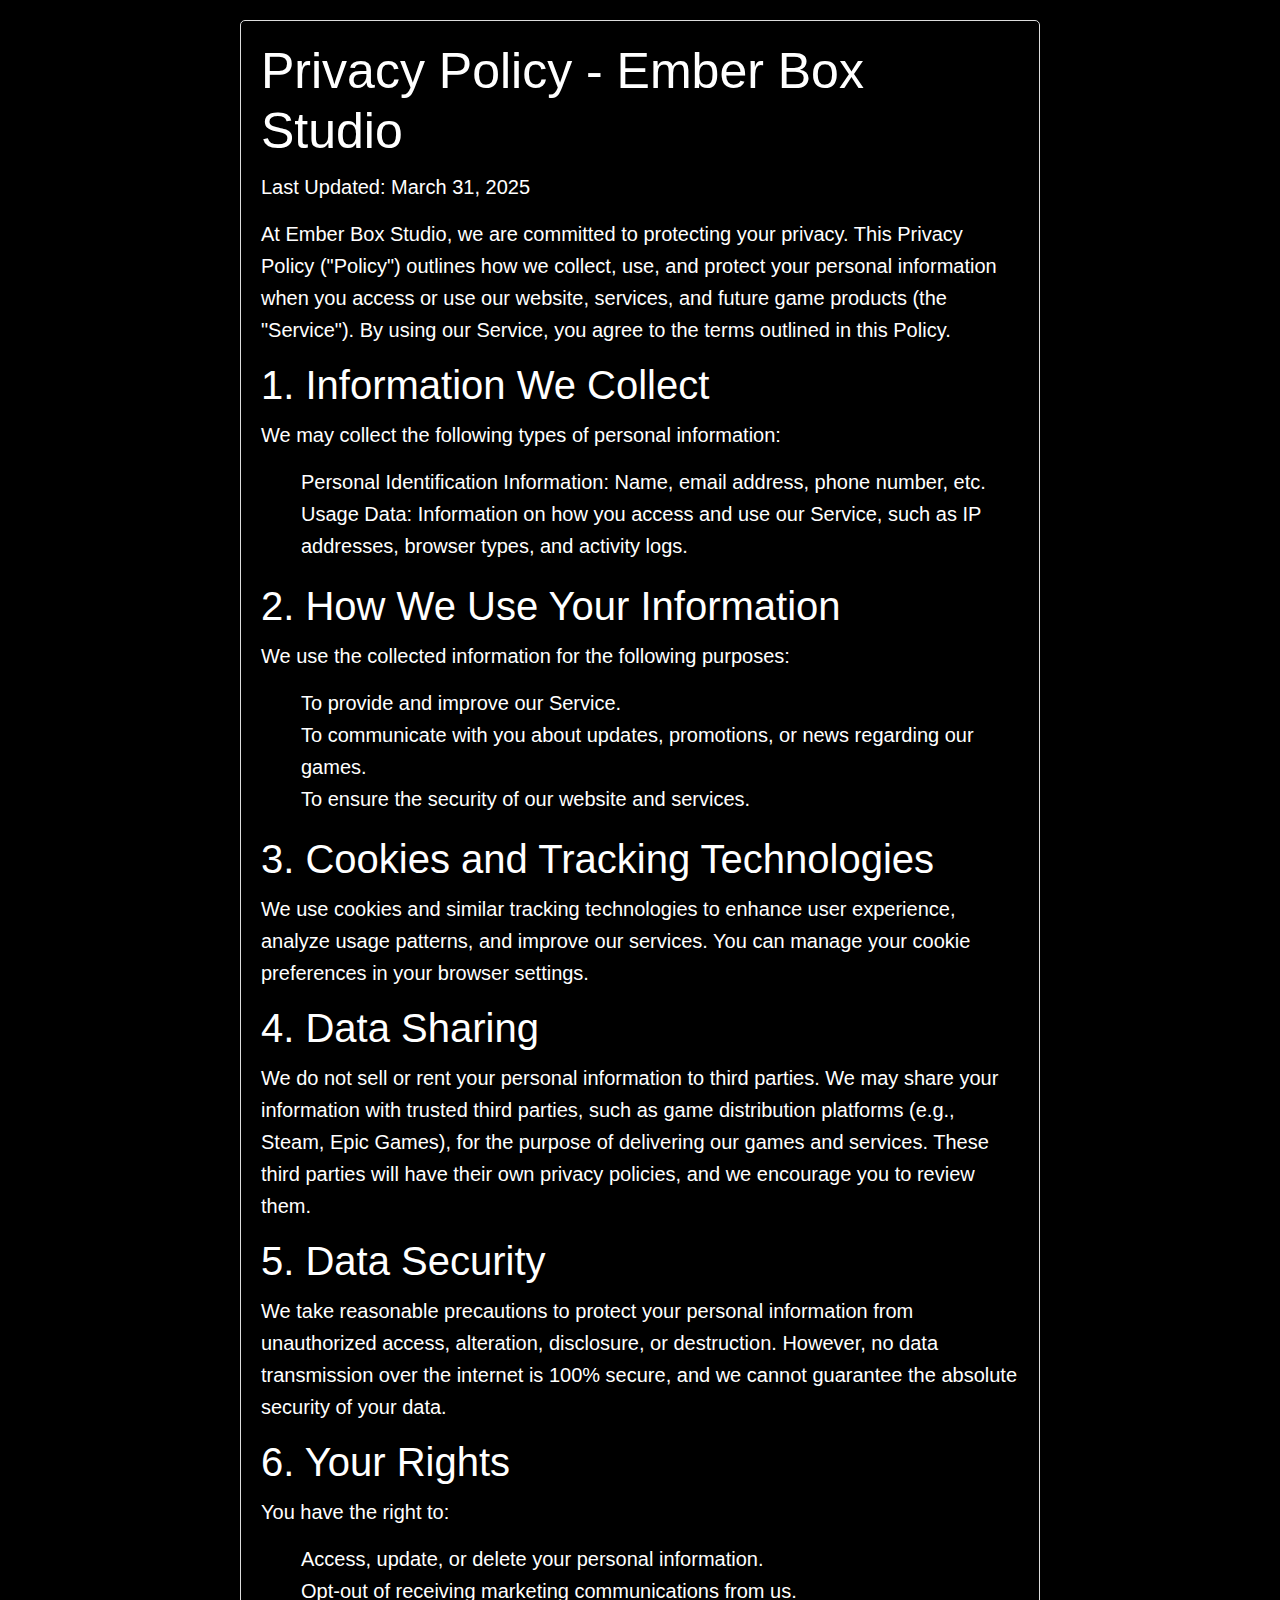
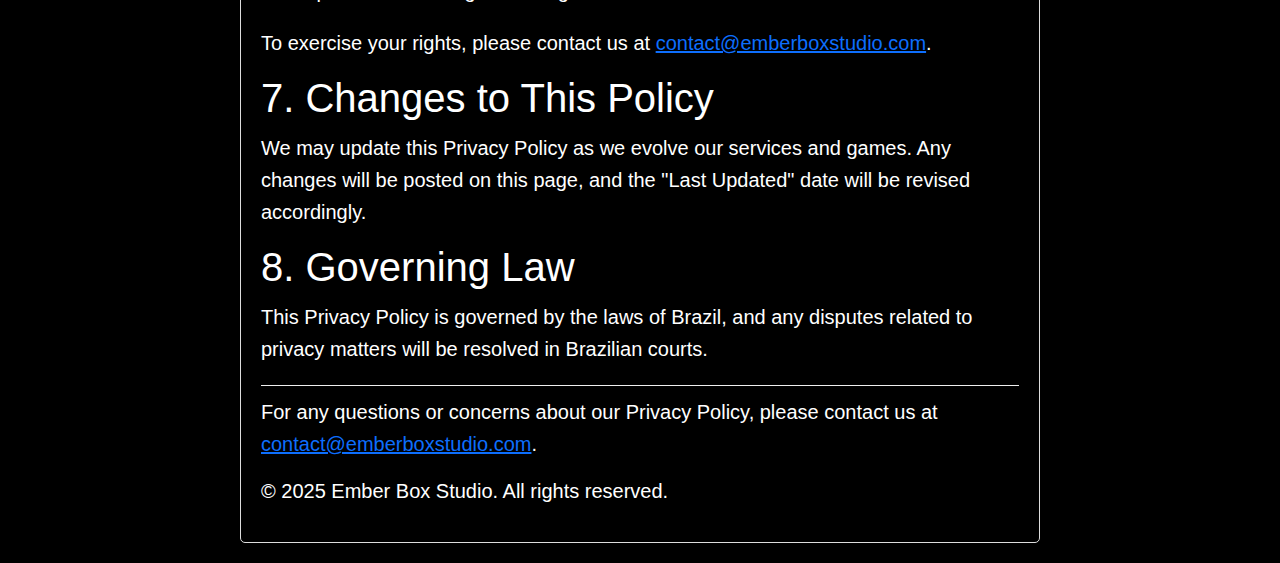
<file: privacy.html>
<!DOCTYPE html>
<html lang="en">
    <!DOCTYPE html>
    <html lang="en">
    <head>
        <meta charset="utf-8">
        <meta http-equiv="X-UA-Compatible" content="IE=edge">
        <meta name="viewport" content="width=device-width, initial-scale=1.0">
    
        <title>Privacy Policy</title>
    
        <link rel="icon" href="./IMG/logomarca_-_sem_background.png" type="image/jpeg">
    
        <link href="https://fonts.googleapis.com/css?family=Reem+Kufi|Roboto:300" rel="stylesheet">
        <link href="https://use.fontawesome.com/releases/v5.13.1/css/all.css" rel="stylesheet">
        <link rel="stylesheet" href="css/reset.css">
        <link rel="stylesheet" href="./css/terms-style.css">
        <link href="https://cdn.jsdelivr.net/npm/bootstrap@5.3.3/dist/css/bootstrap.min.css" rel="stylesheet" integrity="sha384-QWTKZyjpPEjISv5WaRU9OFeRpok6YctnYmDr5pNlyT2bRjXh0JMhjY6hW+ALEwIH" crossorigin="anonymous">
        <link rel="preconnect" href="https://fonts.googleapis.com">
        <link rel="preconnect" href="https://fonts.gstatic.com" crossorigin>
        <link href="https://fonts.googleapis.com/css2?family=Press+Start+2P&display=swap" rel="stylesheet">
        <link href="https://fonts.googleapis.com/css2?family=Exo+2:wght@900&display=swap" rel="stylesheet">
    </head>
<body>
    <style>
        body {
          font-family: sans-serif;
          line-height: 1.6;
          margin: 20px;
          background-color: black;
          color: #ffffff;
        }
        .privacy-container {
          max-width: 800px;
          margin: auto;
          border: 1px solid #ddd;
          padding: 20px;
          border-radius: 5px;
        }
        h1 {
          color: #ffffff;
        }
        h2 {
          color: #ffffff;
        }
        p {
          margin-bottom: 15px;
          color: #ffffff;
        }
        .contact-info {
          margin-top: 20px;
          border-top: 1px solid #eee;
          padding-top: 10px;
        }
        ol {
          list-style-type: decimal;
        }
        ol li {
          margin-bottom: 10px;
        }
        </style>
</head>
<body>
    <div class="privacy-container">
        <h1>Privacy Policy - Ember Box Studio</h1>
        <p>Last Updated: March 31, 2025</p>
      
        <p>At Ember Box Studio, we are committed to protecting your privacy. This Privacy Policy ("Policy") outlines how we collect, use, and protect your personal information when you access or use our website, services, and future game products (the "Service"). By using our Service, you agree to the terms outlined in this Policy.</p>
      
        <h2>1. Information We Collect</h2>
        <p>We may collect the following types of personal information:</p>
        <ul>
          <li>Personal Identification Information: Name, email address, phone number, etc.</li>
          <li>Usage Data: Information on how you access and use our Service, such as IP addresses, browser types, and activity logs.</li>
        </ul>
      
        <h2>2. How We Use Your Information</h2>
        <p>We use the collected information for the following purposes:</p>
        <ul>
          <li>To provide and improve our Service.</li>
          <li>To communicate with you about updates, promotions, or news regarding our games.</li>
          <li>To ensure the security of our website and services.</li>
        </ul>
      
        <h2>3. Cookies and Tracking Technologies</h2>
        <p>We use cookies and similar tracking technologies to enhance user experience, analyze usage patterns, and improve our services. You can manage your cookie preferences in your browser settings.</p>
      
        <h2>4. Data Sharing</h2>
        <p>We do not sell or rent your personal information to third parties. We may share your information with trusted third parties, such as game distribution platforms (e.g., Steam, Epic Games), for the purpose of delivering our games and services. These third parties will have their own privacy policies, and we encourage you to review them.</p>
      
        <h2>5. Data Security</h2>
        <p>We take reasonable precautions to protect your personal information from unauthorized access, alteration, disclosure, or destruction. However, no data transmission over the internet is 100% secure, and we cannot guarantee the absolute security of your data.</p>
      
        <h2>6. Your Rights</h2>
        <p>You have the right to:</p>
        <ul>
          <li>Access, update, or delete your personal information.</li>
          <li>Opt-out of receiving marketing communications from us.</li>
        </ul>
        <p>To exercise your rights, please contact us at <a href="mailto:contact@emberboxstudio.com">contact@emberboxstudio.com</a>.</p>
      
        <h2>7. Changes to This Policy</h2>
        <p>We may update this Privacy Policy as we evolve our services and games. Any changes will be posted on this page, and the "Last Updated" date will be revised accordingly.</p>
      
        <h2>8. Governing Law</h2>
        <p>This Privacy Policy is governed by the laws of Brazil, and any disputes related to privacy matters will be resolved in Brazilian courts.</p>
      
        <div class="contact-info">
          <p>For any questions or concerns about our Privacy Policy, please contact us at <a href="mailto:contact@emberboxstudio.com">contact@emberboxstudio.com</a>.</p>
          <p>© 2025 Ember Box Studio. All rights reserved.</p>
        </div>
      </div>
</body>
</html>
</file>
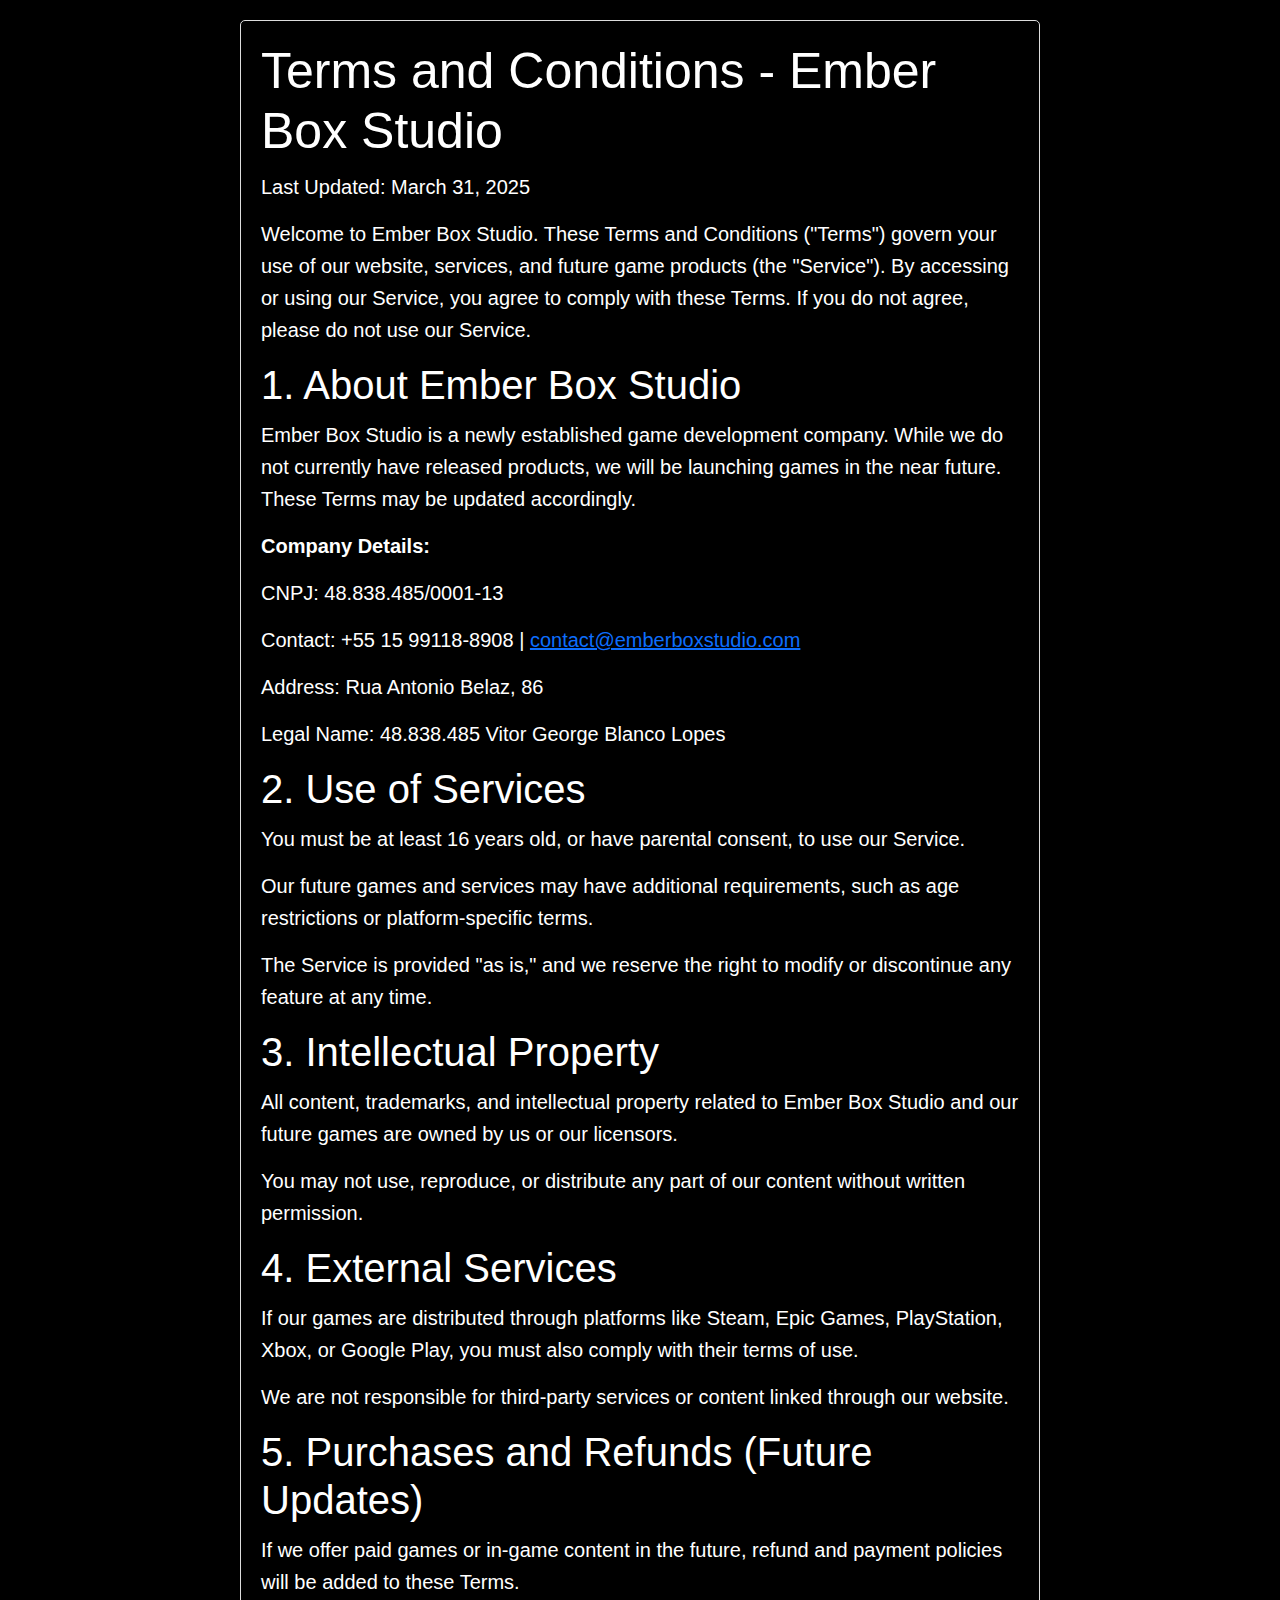
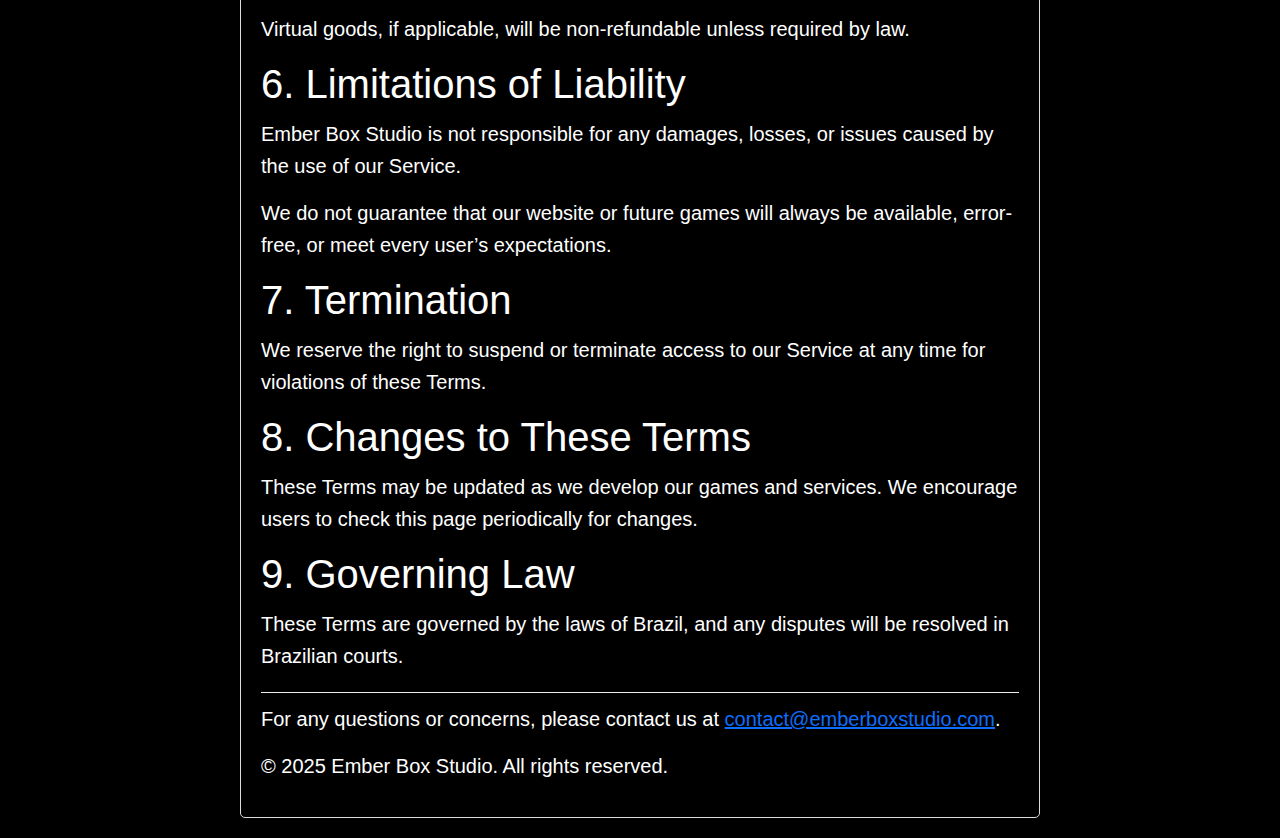
<file: terms-and-conditions.html>
<!DOCTYPE html>
<html lang="en">
<head>
    <meta charset="utf-8">
    <meta http-equiv="X-UA-Compatible" content="IE=edge">
    <meta name="viewport" content="width=device-width, initial-scale=1.0">
    <title>Terms and Conditions</title>
    <link rel="icon" href="./IMG/logomarca_-_sem_background.png" type="image/jpeg">
    <link href="https://fonts.googleapis.com/css?family=Reem+Kufi|Roboto:300" rel="stylesheet">
    <link href="https://use.fontawesome.com/releases/v5.13.1/css/all.css" rel="stylesheet">
    <link rel="stylesheet" href="css/reset.css">
    <link rel="stylesheet" href="./css/terms-style.css">
    <link href="https://cdn.jsdelivr.net/npm/bootstrap@5.3.3/dist/css/bootstrap.min.css" rel="stylesheet" integrity="sha384-QWTKZyjpPEjISv5WaRU9OFeRpok6YctnYmDr5pNlyT2bRjXh0JMhjY6hW+ALEwIH" crossorigin="anonymous">
    <link rel="preconnect" href="https://fonts.googleapis.com">
    <link rel="preconnect" href="https://fonts.gstatic.com" crossorigin>
    <link href="https://fonts.googleapis.com/css2?family=Press+Start+2P&display=swap" rel="stylesheet">
    <link href="https://fonts.googleapis.com/css2?family=Exo+2:wght@900&display=swap" rel="stylesheet">
    <style>
        .offcanvas {
            width: 250px;
        }
        body {
            font-family: sans-serif;
            line-height: 1.6;
            margin: 20px;
            overflow: auto !important;
            background-color: black !important;
            color: #ffffff !important;
        }
        .terms-container {
            max-width: 800px;
            margin: auto;
            border: 1px solid #ddd;
            padding: 20px;
            border-radius: 5px;
        }
        h1 {
            color: #ffffff;
        }
        h2 {
            color: #ffffff;
        }
        p {
            margin-bottom: 15px;
        }
        .contact-info {
            margin-top: 20px;
            border-top: 1px solid #eee;
            padding-top: 10px;
        }
        ol {
            list-style-type: decimal;
        }
        ol li {
            margin-bottom: 10px;
        }
    </style>
</head>
<body>
    <div class="terms-container">
        <h1>Terms and Conditions - Ember Box Studio</h1>
        <p>Last Updated: March 31, 2025</p>

        <p>Welcome to Ember Box Studio. These Terms and Conditions ("Terms") govern your use of our website, services, and future game products (the "Service"). By accessing or using our Service, you agree to comply with these Terms. If you do not agree, please do not use our Service.</p>

        <h2>1. About Ember Box Studio</h2>
        <p>Ember Box Studio is a newly established game development company. While we do not currently have released products, we will be launching games in the near future. These Terms may be updated accordingly.</p>

        <p><strong>Company Details:</strong></p>
        <p>CNPJ: 48.838.485/0001-13</p>
        <p>Contact: +55 15 99118-8908 | <a href="mailto:contact@emberboxstudio.com">contact@emberboxstudio.com</a></p>
        <p>Address: Rua Antonio Belaz, 86</p>
        <p>Legal Name: 48.838.485 Vitor George Blanco Lopes</p>

        <h2>2. Use of Services</h2>
        <p>You must be at least 16 years old, or have parental consent, to use our Service.</p>
        <p>Our future games and services may have additional requirements, such as age restrictions or platform-specific terms.</p>
        <p>The Service is provided "as is," and we reserve the right to modify or discontinue any feature at any time.</p>

        <h2>3. Intellectual Property</h2>
        <p>All content, trademarks, and intellectual property related to Ember Box Studio and our future games are owned by us or our licensors.</p>
        <p>You may not use, reproduce, or distribute any part of our content without written permission.</p>

        <h2>4. External Services</h2>
        <p>If our games are distributed through platforms like Steam, Epic Games, PlayStation, Xbox, or Google Play, you must also comply with their terms of use.</p>
        <p>We are not responsible for third-party services or content linked through our website.</p>

        <h2>5. Purchases and Refunds (Future Updates)</h2>
        <p>If we offer paid games or in-game content in the future, refund and payment policies will be added to these Terms.</p>
        <p>Virtual goods, if applicable, will be non-refundable unless required by law.</p>

        <h2>6. Limitations of Liability</h2>
        <p>Ember Box Studio is not responsible for any damages, losses, or issues caused by the use of our Service.</p>
        <p>We do not guarantee that our website or future games will always be available, error-free, or meet every user’s expectations.</p>

        <h2>7. Termination</h2>
        <p>We reserve the right to suspend or terminate access to our Service at any time for violations of these Terms.</p>

        <h2>8. Changes to These Terms</h2>
        <p>These Terms may be updated as we develop our games and services. We encourage users to check this page periodically for changes.</p>

        <h2>9. Governing Law</h2>
        <p>These Terms are governed by the laws of Brazil, and any disputes will be resolved in Brazilian courts.</p>

        <div class="contact-info">
            <p>For any questions or concerns, please contact us at <a href="mailto:contact@emberboxstudio.com">contact@emberboxstudio.com</a>.</p>
            <p>© 2025 Ember Box Studio. All rights reserved.</p>
        </div>
    </div>
</body>
</html>
</file>
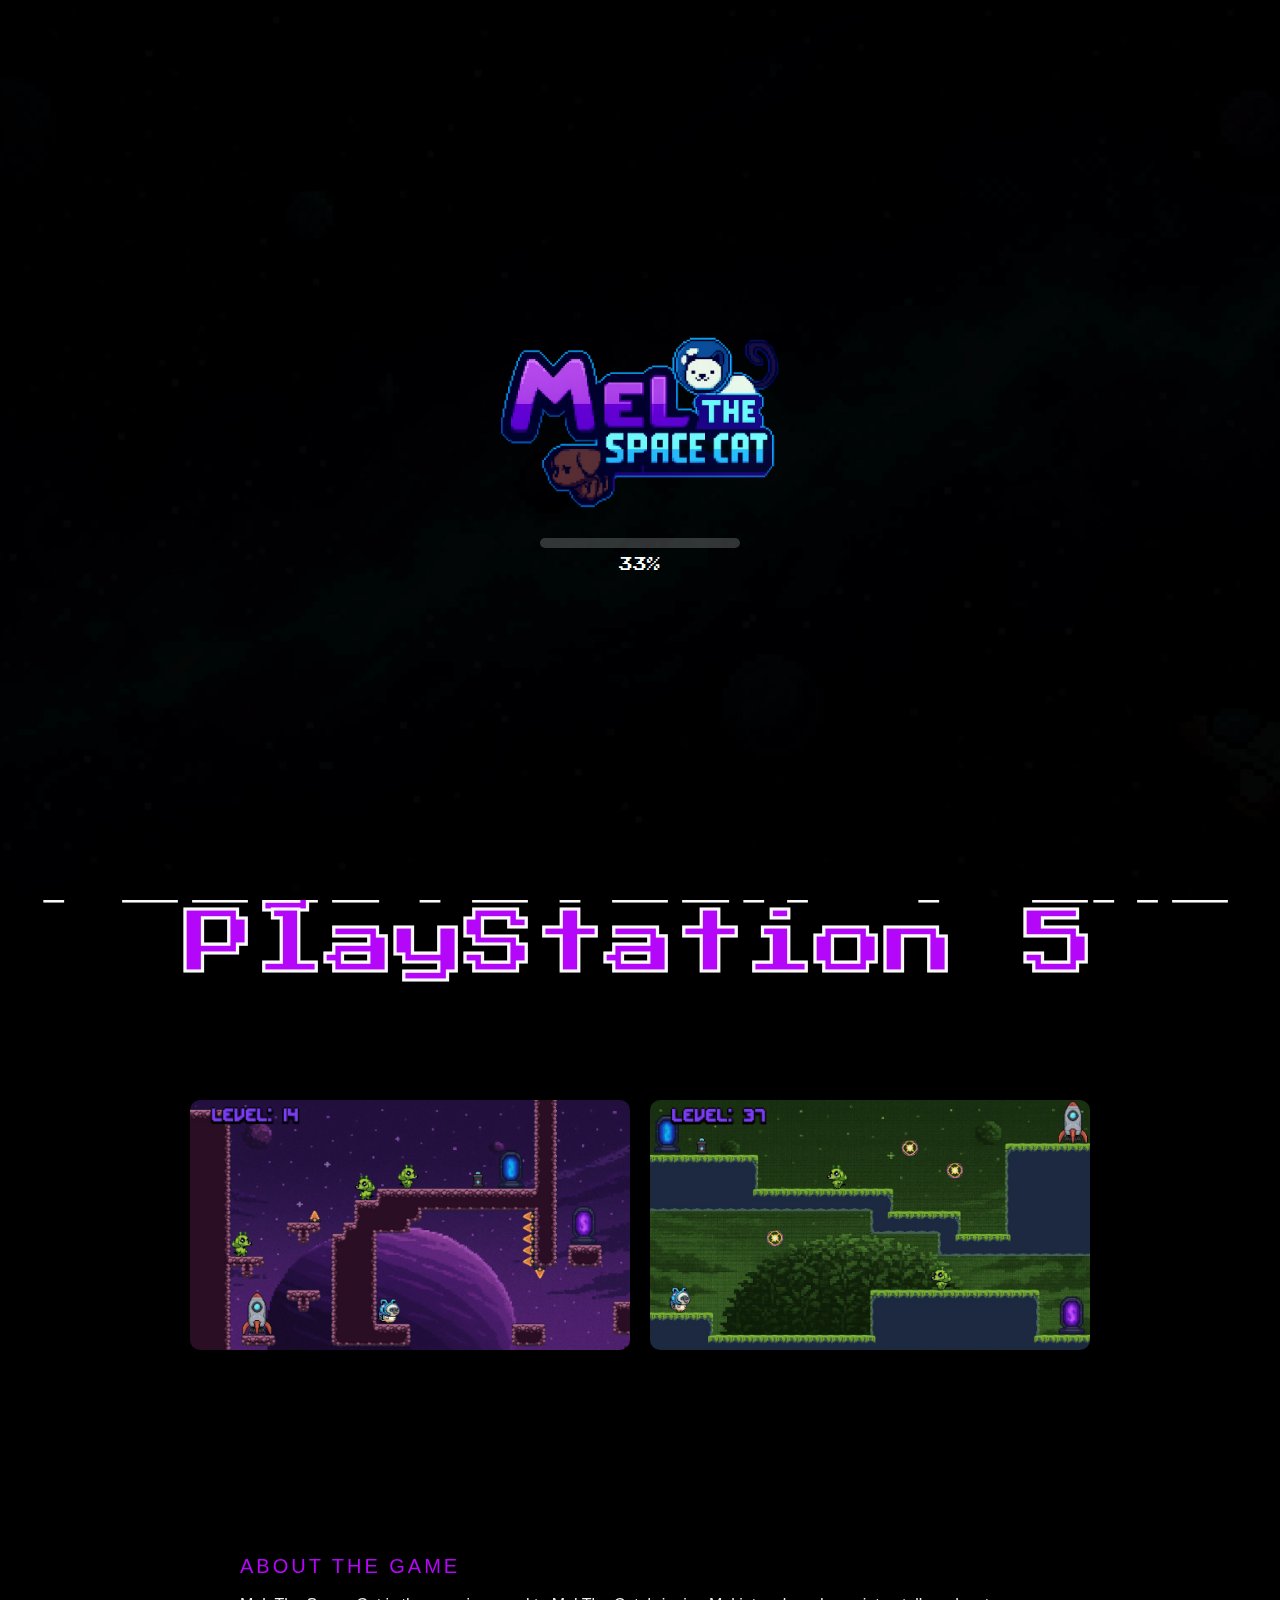
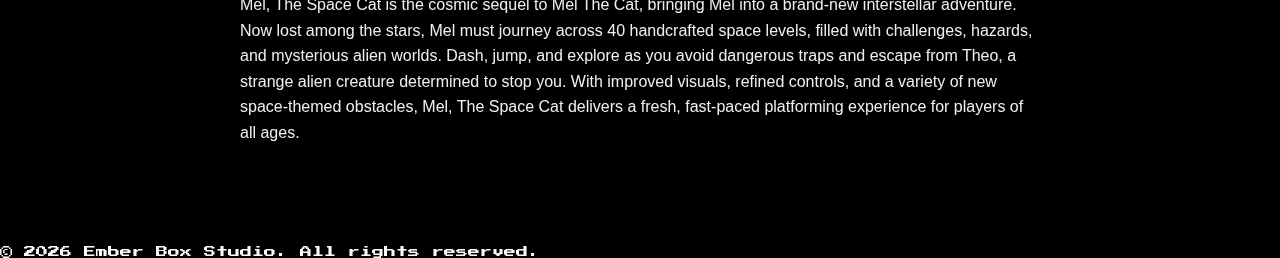
<file: mel/melthespacecat.html>
<!DOCTYPE html>
<html lang="pt-br">
<head>
    <meta charset="UTF-8">
    <meta name="viewport" content="width=device-width, initial-scale=1.0">
    <link rel="icon" href="../IMG/melthespacecat.png" type="image/jpeg">
    <link rel="stylesheet" href="../css/mel.css">
    <link rel="stylesheet" href="../css/reset.css">
    <link rel="stylesheet" href="../css/preloader.css">
    <link href="https://fonts.googleapis.com/css2?family=Press+Start+2P&display=swap" rel="stylesheet">
    <link rel="stylesheet" href="../css/melthespace.css">

    <title>Mel The Cat</title>
</head>
<body>
    <div id="preloader">
        <div class="loader-box">
          <div class="loader-title">
            <img src="../IMG/melthespacecat.png" style="max-width:300px"></img>
          </div>
          <div class="progress-bar">
            <div class="progress-fill1" id="progress-fill1"></div>
          </div>
          <div class="progress-text" id="progress-text">0%</div>
        </div>
      </div>


    <header>
    <div class="intro">
        
        <img class="logo" src="../IMG/melthespacecat.png" alt="" srcset="">
        
        <a href="../index.html">
        <img class="ember" src="../IMG/logomarca_-_sem_background.png" alt="">
        </a>
    </div>
    <h1 id="text1">Available now<br>Xbox One, Xbox Series, Windows, PlayStation 4 and PlayStation 5</h1>
    </header>
    <div>
      <section id="gallery">
  <img src="../IMG/Screenshot 1.png" alt="Gameplay 1">
  <img src="../IMG/screenshot 2.png" alt="Gameplay 2">
</section>
    <section id="game-description">
  <h2>About the Game</h2>
  <p>
    Mel, The Space Cat is the cosmic sequel to Mel The Cat, bringing Mel into a brand-new interstellar adventure.
    Now lost among the stars, Mel must journey across 40 handcrafted space levels, filled with challenges, hazards, and mysterious alien worlds. 
    Dash, jump, and explore as you avoid dangerous traps and escape from Theo, a strange alien creature determined to stop you.
    With improved visuals, refined controls, and a variety of new space-themed obstacles, Mel, The Space Cat delivers a fresh, fast-paced platforming experience for players of all ages.
  </p>
</section>


    </div>

</body>
<div class="footer">
<footer id="footer">&copy; 2026 Ember Box Studio. All rights reserved.</footer>
</div>

<script src="../preloader1.js"></script>


</html>
</file>
<file: css/terms-style.css>
/* Typography */

html {
	font-family: 'Roboto', sans-serif;
	background-color:#000000;
}

header {
	background-color: none !important;
}

/* Altere a cor de fundo com opacidade no offcanvas */
.offcanvas-start.bg-dark {
    background-color: rgba(0, 0, 0, 0.486) !important; /* 0.7 de opacidade */
}



.background {
    background-color:black ;
    
   
    top: 0;
    left: 0;
    width: 100vw; /* Garante que cubra toda a largura */
    height: 100vh; /* Garante que cubra toda a altura */
    z-index: -1; /* Mantém o background atrás dos outros elementos */
}

body {
	opacity: 100% !important;
}
 
#menu {
	
}

.tagline {
	font-family: "Exo 2", sans-serif;
  font-optical-sizing: auto;
  font-weight: 500;
  font-style: normal;
  color:#ffffff;
  margin-top: -50px !important;
  }
  


#logo {
	transition: transform 0.3s ease;
	width: 500px;
	margin-top: -200px !important;

  }
  
  #logo:hover {
	transform: translateY(-10px);
  }
  


.fade-in {
    opacity: 0;
    animation: fadeInAnimation 1.5s ease-in forwards;
}

.row {
	justify-content: center;
	align-items: center;
	top: 200px !important;
}

.row img {
	border-radius: 50px;
}



@keyframes fadeInAnimation {
    from {
        opacity: 0;
    }
    to {
        opacity: 1;
    }
}

#logo {
	max-width: 45%;
	margin: 0 auto;
}

@media (min-width: 576px) {
	html {
		font-size: 14px;
	}
}

@media (min-width: 768px) {
	html {
		font-size: 16px;
	}
}

@media (min-width: 992px) {
	html {
		font-size: 18px;
	}
}

@media (min-width: 1200px) {
	html {
		font-size: 20px;
	}
}

.icons-social i {
	font-size: 2.5em;
	transition: transform 0.3s ease, filter 0.3s ease;
	background: linear-gradient(to bottom, #F1834D, #f56218); /* Amarelo fraco para laranja */
	-webkit-background-clip: text; /* Aplica o gradiente apenas no texto */
	-webkit-text-fill-color: transparent; /* Deixa o fundo do texto transparente */
	font-weight: bold; /* Deixa o texto mais destacado */
	margin: 0 auto;
	margin-bottom: -160px;
}

#logo-menu {
	max-width: 160px;
}
/* Custom Styles */

main {
	display: flex;
	flex-direction: column;
	min-height: 100vh;
	justify-content: center;
	padding: 0 30px;
	text-align: center;
}

main > .intro {
	font-family: 'Reem Kufi', sans-serif;
	font-size: 3.75em;
	font-weight: 600;
}

main > .tagline {
	font-size: 1.5rem;
	margin: 1.5rem 0;
	font-weight: 100;
}

.icons-social i {
	padding: 10px;
}

.icons-social a {
  text-decoration: none;
}

.devto {
	margin-bottom: -0.20rem;
}

.devto svg {
	margin-bottom: -0.20rem;
	margin-left: 0.675rem;;
	width: 2.65rem;
	height: 2.65rem;
}


@media (max-width: 768px) {
	.tagline {
		margin-top:10px !important;
	}
	#logo {
		max-width: 220px !important;
		margin-top: 0px !important;
	}


}


.btn {
	background-color: #F1834D;
}

#home-button {
	color:white;
	font-size: 30px;
	
}

#mel {
    background-image: url(../IMG/Screenshot\ 2025-03-12\ 174125.png);
    background-size: cover; /* Faz a imagem cobrir todo o elemento */
    background-position: center; /* Centraliza a imagem */
    background-repeat: no-repeat; /* Evita repetição da imagem */
    width: 100%; /* Garante que o elemento ocupe toda a largura disponível */
}

 #mel {
    display: inline-block;
    transition: transform 0.3s ease, color 0.3s ease;
}

 #mel:hover {
    transform: translateY(-3px);
    color: #f0f0f0; /* Levemente mais claro */
}
</file>
<file: css/mel.css>
/* HERO */
body, .col.texto, .hud {
  font-family: 'Press Start 2P', cursive;
}

.intro {
  position: relative;
  height: 100vh;          /* dá altura à seção do vídeo */
  overflow: hidden;       /* evita overflow do vídeo */
}

.intro video {
  position: absolute;
  inset: 0;               /* top/right/bottom/left: 0 */
  width: 100%;
  height: 100%;
  object-fit: cover;      /* cobre toda a área sem distorcer */
  z-index: 0;             /* fica atrás de tudo dentro da .intro */
  display: block;
  pointer-events: none;   /* cliques passam para elementos acima */
}

.intro .logo {
  position: absolute;
  top: 40%;
  left: 50%;
  transform: translate(-50%, -50%);
  z-index: 2;
  max-width: 40%;
}

.intro .ember {
  position: absolute;
  top: 10%;
  left: 5%;
  transform: translate(-50%, -50%);
  z-index: 2;
  max-width: 8%;
  transition: transform 0.4s ease;
}

.plataformas {
  position: absolute;
  top: 70%;
  left: 50%;
  transform: translateX(-50%);
  display: flex;
  justify-content: center;
  align-items: center;
  gap: 40px;   /* Espaçamento entre os logos */
  z-index: 2;
}

.plataformas img {
  max-width: 250px;
  max-height: 150px;
  background-color: azure;
  border-radius: 8px; /* deixa arredondado de leve */
  padding: 20px;
  transition: transform 0.3s ease;
  cursor: pointer;
}

.plataformas img:hover {
  transform: scale(1.1); /* animação no hover */
}


.intro .ember:hover {
  transform: translate(-50%, -60%) scale(1.1);
  cursor: pointer;
}

.xs {
  padding: 8px !important;
}


body { background-color: #a06904; }


@media screen and (max-width: 768px) {
  .plataformas {
    display: flex;
    flex-direction: column;
    align-items: center;
    gap: 15px;
    top: 55%;
  }

  .plataformas img {
    width: 200px;
  }

  .intro .logo {
  position: absolute;
  top: 40%;
  left: 50%;
  transform: translate(-50%, -50%);
  z-index: 2;
  max-width: 80%;
}

  .intro .ember {
  position: absolute;
  top: 10%;
  left: 10%;
  transform: translate(-50%, -50%);
  z-index: 2;
  max-width: 20%;
  transition: transform 0.4s ease;
}

}
</file>
<file: css/preloader.css>
#preloader {
    position: fixed;
    top: 0;
    left: 0;
    width: 100%;
    height: 100%;
    background: #000;
    display: flex;
    justify-content: center;
    align-items: center;
    z-index: 9999;
    transition: opacity 0.8s ease, visibility 0.8s ease;
  }
  
  #preloader.fade-out {
    opacity: 0;
    visibility: hidden;
  }
  
  .loader-box {
    text-align: center;
    color: white;
    font-family: 'Press Start 2P', monospace;
  }
  
  .progress-bar {
    width: 200px;
    height: 10px;
    background: #333;
    margin: 10px auto;
    border-radius: 5px;
    overflow: hidden;
  }
  
  .progress-fill {
    height: 100%;
    background: #f97316;
    width: 0%;
    transition: width 0.3s ease;
  }
  
  .progress-text {
    font-size: 14px;
    margin-top: 5px;
  }
</file>
<file: css/melthespace.css>
body { 
    background-image: url(../IMG/background1.png) !important;
    background-size: cover;        /* Ajusta para cobrir a tela */
    background-position: center;   /* Centraliza */
    background-repeat: no-repeat;  /* Não repetir */
    height: 100vh;                 /* Ocupa a tela toda */
    opacity: 98%;
    background-color: black;

}





#text1 {
    position: absolute;       
    bottom: -60px;            
    font-size: 70px;
    font-weight: bolder;
    color: rgb(185, 7, 255);
    text-align: center;
    width: 100%;
    top:70%;
    -webkit-text-stroke: 1px rgb(255, 255, 255); /* Borda branca */
    animation: neonPulse 1.8s infinite ease-in-out;
}
@keyframes neonPulse {
    0%, 100% {
        text-shadow: 
           0 0 8px #b907ff,
           0 0 16px #b907ff,
           0 0 24px #b907ff;
        transform: scale(1);
    }
    50% {
        text-shadow: 
           0 0 12px #b907ff,
           0 0 24px #b907ff,
           0 0 40px #b907ff;
        transform: scale(1.05);
    }
}

#footer {
    color: white;
}

#game-description {
  max-width: 800px;
  margin: 40px auto;
  font-family: Arial, sans-serif;
  line-height: 1.6;
  color: #f5f5f5;
}

#game-description h2 {
  text-transform: uppercase;
  letter-spacing: 3px;
  font-size: 20px;
  margin-bottom: 10px;
  color: #b907ff; /* combina com a cor do seu COMING SOON */
  margin-top: 200px;
}

#game-description p {
  font-size: 16px;
  margin-bottom: 100px;
}

#gallery {
  display: grid;
  grid-template-columns: repeat(2, 1fr); /* agora são 2 */
  gap: 20px;
  max-width: 900px;
  margin: 20px auto;
  margin-top: 200px;
}

#gallery img {
  width: 100%;
  height: 250px;
  object-fit: cover;
  border-radius: 10px;
  box-shadow: 0 0 15px rgba(0,0,0,0.4);
  transition: transform .3s ease;
}

#gallery img:hover {
  transform: scale(1.05);
}

/* Responsivo no mobile */
@media (max-width: 768px) {
  #gallery {
    grid-template-columns: 1fr; /* só uma por linha */
    margin-top: -10px;
    
  }
  #game-description  {
  font-size: 16px;
  margin-bottom: 100px;
  margin-left: 30px;
  margin-right: 30px;
  margin-top: -100px;
}
#text1 {
    position: absolute;       
    bottom: -60px;            
    font-size: 60px;
    font-weight: bolder;
    color: rgb(185, 7, 255);
    text-align: center;
    width: 100%;
    top:70%;
    -webkit-text-stroke: 1px rgb(255, 255, 255); /* Borda branca */
    animation: none;
}
}
</file>
